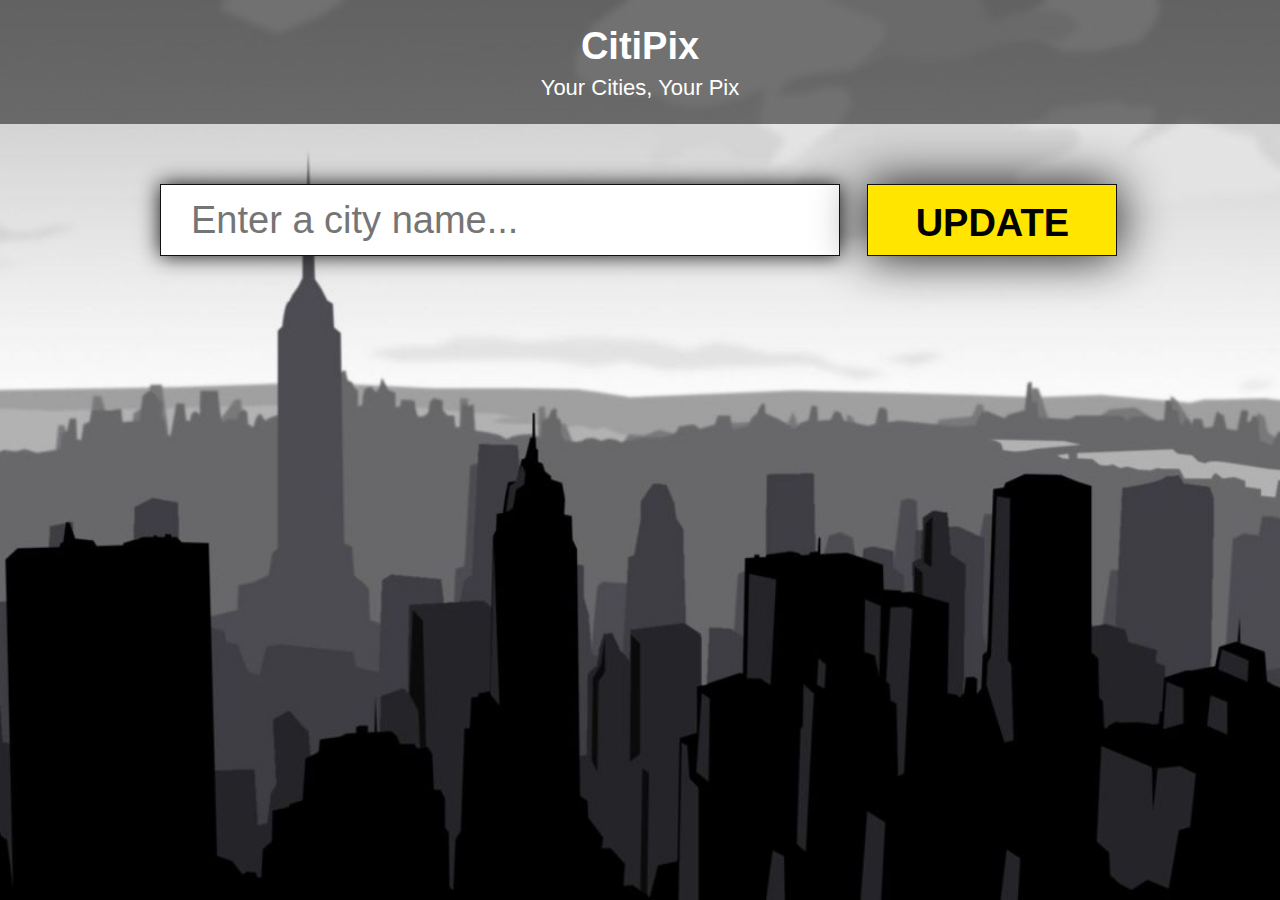
<file: index.html>
<!DOCTYPE html>
<html lang="en">
	<head>
    	<meta charset="utf-8">
    	<meta name="description" content="Your description goes here">
    	<meta name="keywords" content="one, two, three">

		<title>City Background</title>

		<!-- external CSS link -->
		<link rel="stylesheet" href="css/reset.css">
		<link rel="stylesheet" href="css/style.css">

	</head>
	<body>
		<header>
			<div class="title">
				<h1>CitiPix</h1>
				<p>Your Cities, Your Pix</p>
			</div>
		</header>
			<div class="container">
				<form>
					<input type="text" id="city-type" placeholder="Enter a city name...">
					<input type="submit" value="Update" id="submit-btn">
				</form>
				<h5></h5>
			</div>
		<script src='http://codepen.io/assets/libs/fullpage/jquery.js'></script>
		<script src="./index.js"></script>
	</body>
</html>
</file>
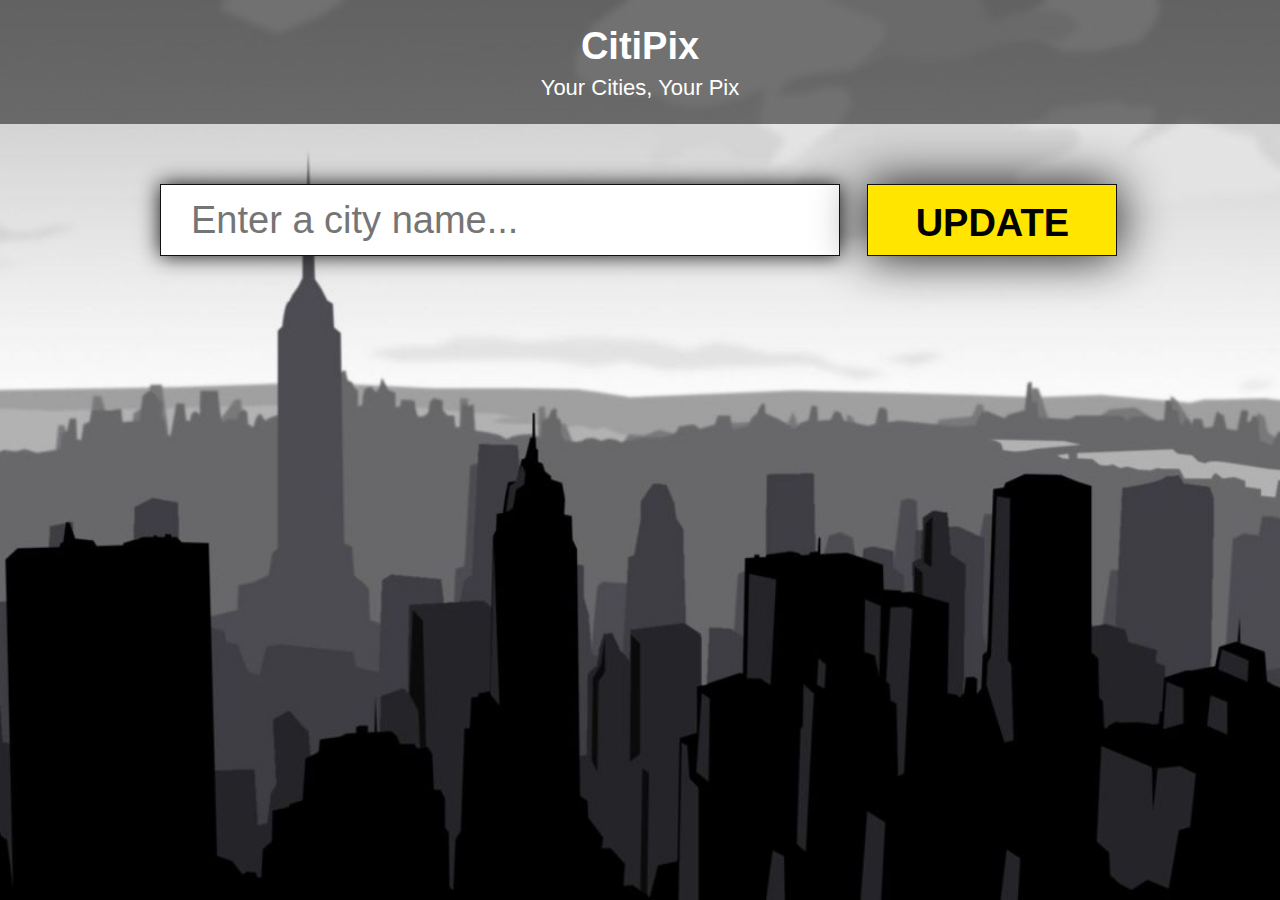
<file: Assignment/index.html>
<!DOCTYPE html>
<html lang="en">
	<head>
    	<meta charset="utf-8">
    	<meta name="description" content="GA:FEWD - Week 5 Assignment - Benson Lam">
    	<meta name="keywords" content="one, two, three">

		<title>City Background</title>

		<!-- external CSS link -->
		<link rel="stylesheet" href="css/reset.css">
		<link rel="stylesheet" href="css/style.css">

	</head>
	<body>
		<header>
			<div class="title">
				<h1>CitiPix</h1>
				<p>Your Cities, Your Pix</p>
			</div>
		</header>
			<div class="container">
				<form>
					<input type="text" id="city-type" placeholder="Enter a city name...">
					<input type="submit" value="Update" id="submit-btn">
				</form>
			</div>
		<script src="http://ajax.googleapis.com/ajax/libs/jquery/2.1.3/jquery.min.js"></script>
		<script src="js/app.js"></script>
	</body>
</html>
</file>
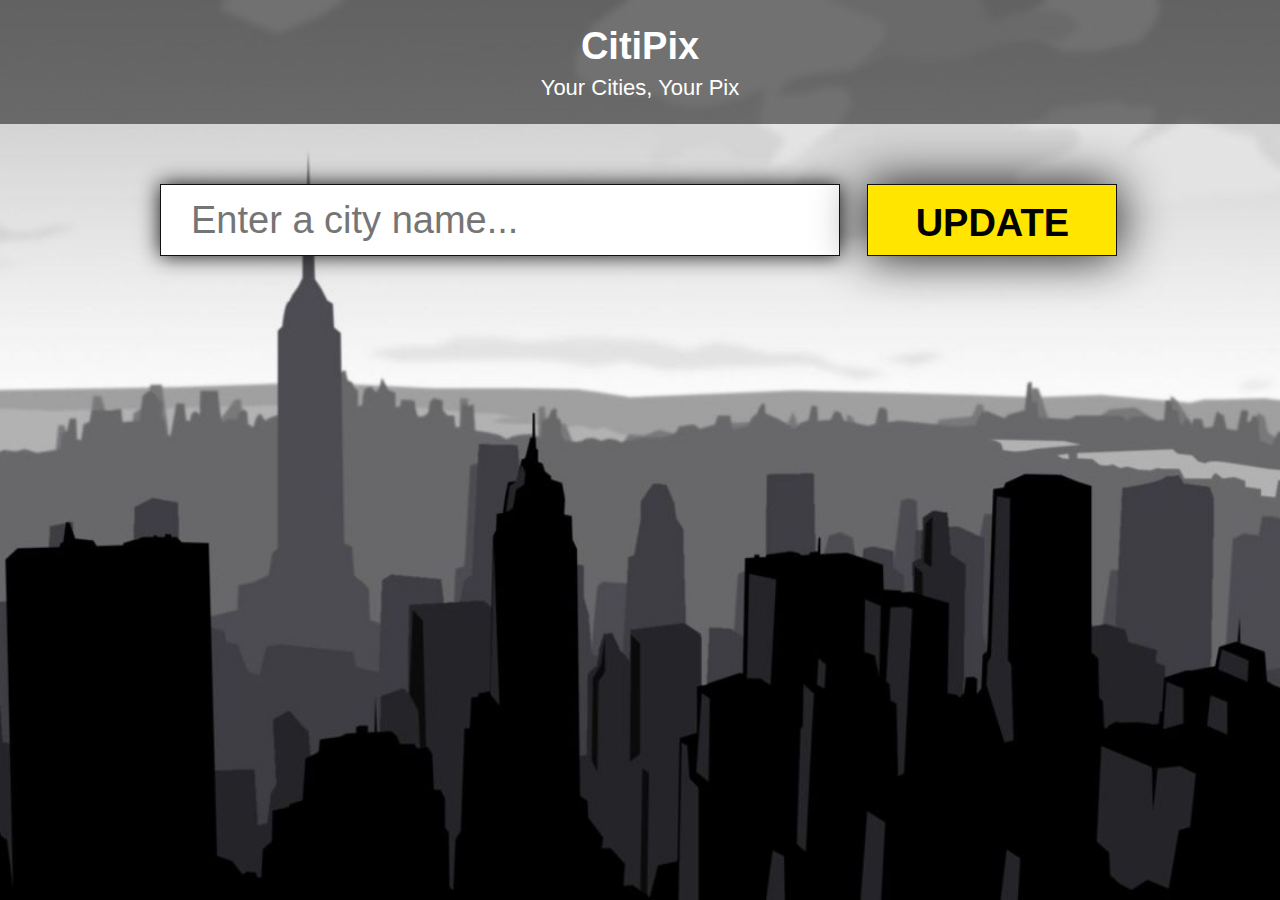
<file: starter_code/index.html>
<!DOCTYPE html>
<html lang="en">
	<head>
    	<meta charset="utf-8">
    	<meta name="description" content="Your description goes here">
    	<meta name="keywords" content="one, two, three">

		<title>City Background</title>

		<!-- external CSS link -->
		<link rel="stylesheet" href="css/reset.css">
		<link rel="stylesheet" href="css/style.css">

	</head>
	<body>
		<header>
			<div class="title">
				<h1>CitiPix</h1>
				<p>Your Cities, Your Pix</p>
			</div>
		</header>
			<div class="container">
				<form>
					<input type="text" id="city-type" placeholder="Enter a city name...">
					<input type="submit" value="Update" id="submit-btn">
				</form>
			</div>
		<script src="http://code.jquery.com/jquery-2.1.4.min.js"></script>
		<script src="index.js"></script>
	</body>
</html>
</file>
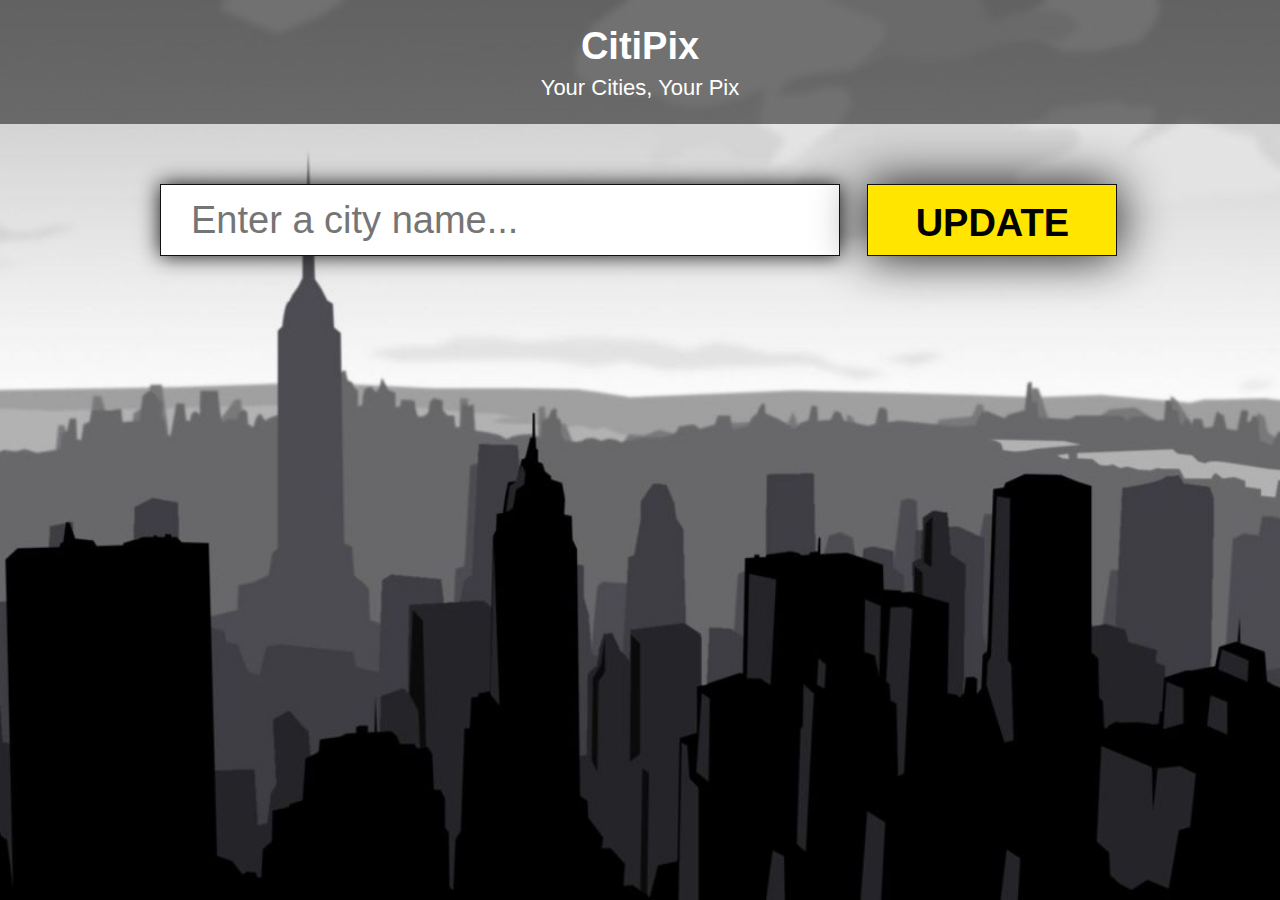
<file: Week 5 Assignment Michelle/index.html>
<!DOCTYPE html>
<html lang="en">
	<head>
    	<meta charset="utf-8">
    	<meta name="description" content="Your description goes here">
    	<meta name="keywords" content="one, two, three">

		<title>City Background</title>

		<!-- external CSS link -->
		<link rel="stylesheet" href="css/reset.css">
		<link rel="stylesheet" href="css/style.css">

	</head>
	<body id="background">
		<header>
			<div class="title">
				<h1>CitiPix</h1>
				<p>Your Cities, Your Pix</p>
			</div>
		</header>
			<div class="container">
				<form id="form">
					<input type="text" id="city-type" placeholder="Enter a city name...">
					<input type="submit" value="Update" id="submit-btn">
				</form>
			</div>
		<script src="http://code.jquery.com/jquery-1.11.3.min.js"></script>
		<script src="./app.js"></script>
	</body>
</html>
</file>
<file: css/style.css>
/*
Project Name: Blank Template
Client: Your Client
Author: Your Name
Developer @GA in NYC
*/


/******************************************
/* SETUP
/*******************************************/

/* Box Model Hack */
* {
     -moz-box-sizing: border-box; /* Firexfox */
     -webkit-box-sizing: border-box; /* Safari/Chrome/iOS/Android */
     box-sizing: border-box; /* IE */
}

/* Clear fix hack */
.clearfix:after {
     content: ".";
     display: block;
     clear: both;
     visibility: hidden;
     line-height: 0;
     height: 0;
}

.clear {
	clear: both;
}

.alignright {
	float: right;
	padding: 0 0 10px 10px; /* note the padding around a right floated image */
}

.alignleft {
	float: left;
	padding: 0 10px 10px 0; /* note the padding around a left floated image */
}

/******************************************
/* BASE STYLES
/*******************************************/

body {
  color: #000;
  font-size: 12px;
  line-height: 1.4;
  font-family: Helvetica, Arial, sans-serif;
  background: url(../images/citipix_skyline.jpg) no-repeat center center fixed;
  -webkit-background-size: cover;
  -moz-background-size: cover;
  -o-background-size: cover;
  background-size: cover;
}


/******************************************
/* LAYOUT
/*******************************************/

/* Center the container */
.container {
	width: 960px;
	margin: auto;
  padding-top: 5em;
}

header {
  background: rgba(0,0,0, .5);
  padding: 20px 0;
}

.title {
  text-align: center;
  color: #fff;
  font-size: 38px;
  font-weight: bold;
  font-family: helvetica, arial, sans-serif;
}

.title p {
  font-size: 22px;
  font-weight: normal
}

#city-type {
  color: #6b6b6c;
  font-size: 38px;
  background: #fff;
  border: 1px solid #111;
  padding: 0px 30px;
  display: inline-block;
  width: 680px;
  margin-right: 24px;
  font-family: helvetica, arial, sans-serif;
  height: 72px;
  line-height: 74px;
  vertical-align: middle;
  box-shadow: #111 0 0 20px;
}
#submit-btn {
  background: #ffe500;
  color: #000;
  font-size: 38px;
  font-weight: bold;
  text-transform: uppercase;
  border: 1px solid #111;
  text-align: center;
  display: inline-block;
  width: 250px;
  height: 72px;
  line-height: 74px;
  vertical-align: middle;
  box-shadow: #111 0 0 50px;
  font-family: helvetica, arial, sans-serif;
  cursor: pointer;
}
#submit-btn:hover {
  background: #fff600;
}
h5{
  color: black;
  text-align: center;
  font-size: 40px;
  font-weight: bold;
  padding-top: 20px;
}
.nyc {
  background-image: url(../images/nyc.jpg)
}
.sf {
  background-image: url(../images/sf.jpg)
}
.la {
  background-image: url(../images/la.jpg)
}
.austin {
  background-image: url(../images/austin.jpg)
}
.sydney {
  background-image: url(../images/sydney.jpg)
}

/******************************************
/* ADDITIONAL STYLES
/*******************************************/
</file>
<file: Assignment/css/style.css>
/*
Project Name: Blank Template
Client: Your Client
Author: Your Name
Developer @GA in NYC
*/


/******************************************
/* SETUP
/*******************************************/

/* Box Model Hack */
* {
     -moz-box-sizing: border-box; /* Firexfox */
     -webkit-box-sizing: border-box; /* Safari/Chrome/iOS/Android */
     box-sizing: border-box; /* IE */
}

/* Clear fix hack */
.clearfix:after {
     content: ".";
     display: block;
     clear: both;
     visibility: hidden;
     line-height: 0;
     height: 0;
}

.clear {
	clear: both;
}

.alignright {
	float: right;
	padding: 0 0 10px 10px; /* note the padding around a right floated image */
}

.alignleft {
	float: left;
	padding: 0 10px 10px 0; /* note the padding around a left floated image */
}

/******************************************
/* BASE STYLES
/*******************************************/

body {
  color: #000;
  font-size: 12px;
  line-height: 1.4;
  font-family: Helvetica, Arial, sans-serif;
  background: url(../images/citipix_skyline.jpg) no-repeat center center fixed;
  -webkit-background-size: cover;
  -moz-background-size: cover;
  -o-background-size: cover;
  background-size: cover;
}


/******************************************
/* LAYOUT
/*******************************************/

/* Center the container */
.container {
	width: 960px;
	margin: auto;
  padding-top: 5em;
}

header {
  background: rgba(0,0,0, .5);
  padding: 20px 0;
}

.title {
  text-align: center;
  color: #fff;
  font-size: 38px;
  font-weight: bold;
  font-family: helvetica, arial, sans-serif;
}

.title p {
  font-size: 22px;
  font-weight: normal
}

#city-type {
  color: #6b6b6c;
  font-size: 38px;
  background: #fff;
  border: 1px solid #111;
  padding: 0px 30px;
  display: inline-block;
  width: 680px;
  margin-right: 24px;
  font-family: helvetica, arial, sans-serif;
  height: 72px;
  line-height: 74px;
  vertical-align: middle;
  box-shadow: #111 0 0 20px;
}
#submit-btn {
  background: #ffe500;
  color: #000;
  font-size: 38px;
  font-weight: bold;
  text-transform: uppercase;
  border: 1px solid #111;
  text-align: center;
  display: inline-block;
  width: 250px;
  height: 72px;
  line-height: 74px;
  vertical-align: middle;
  box-shadow: #111 0 0 50px;
  font-family: helvetica, arial, sans-serif;
  cursor: pointer;
}
#submit-btn:hover {
  background: #fff600;
}

.nyc {
  background-image: url(../images/nyc.jpg)
}
.sf {
  background-image: url(../images/sf.jpg)
}
.la {
  background-image: url(../images/la.jpg)
}
.austin {
  background-image: url(../images/austin.jpg)
}
.sydney {
  background-image: url(../images/sydney.jpg)
}

/******************************************
/* ADDITIONAL STYLES
/*******************************************/
</file>
<file: starter_code/css/style.css>
/*
Project Name: Blank Template
Client: Your Client
Author: Your Name
Developer @GA in NYC
*/


/******************************************
/* SETUP
/*******************************************/

/* Box Model Hack */
* {
     -moz-box-sizing: border-box; /* Firexfox */
     -webkit-box-sizing: border-box; /* Safari/Chrome/iOS/Android */
     box-sizing: border-box; /* IE */
}

/* Clear fix hack */
.clearfix:after {
     content: ".";
     display: block;
     clear: both;
     visibility: hidden;
     line-height: 0;
     height: 0;
}

.clear {
	clear: both;
}

.alignright {
	float: right;
	padding: 0 0 10px 10px; /* note the padding around a right floated image */
}

.alignleft {
	float: left;
	padding: 0 10px 10px 0; /* note the padding around a left floated image */
}

/******************************************
/* BASE STYLES
/*******************************************/

body {
  color: #000;
  font-size: 12px;
  line-height: 1.4;
  font-family: Helvetica, Arial, sans-serif;
  background: url(../images/citipix_skyline.jpg) no-repeat center center fixed;
  -webkit-background-size: cover;
  -moz-background-size: cover;
  -o-background-size: cover;
  background-size: cover;
}

.syd {
  background: url(../images/sydney.jpg) no-repeat center center fixed;
  -webkit-background-size: cover;
  -moz-background-size: cover;
  -o-background-size: cover;
  background-size: cover;
}

.austin {
  background: url(../images/austin.jpg) no-repeat center center fixed;
  -webkit-background-size: cover;
  -moz-background-size: cover;
  -o-background-size: cover;
  background-size: cover;
}

.la {
  background: url(../images/la.jpg) no-repeat center center fixed;
  -webkit-background-size: cover;
  -moz-background-size: cover;
  -o-background-size: cover;
  background-size: cover;
}

.sf {
  background: url(../images/sf.jpg) no-repeat center center fixed;
  -webkit-background-size: cover;
  -moz-background-size: cover;
  -o-background-size: cover;
  background-size: cover;
}

.nyc {
  background: url(../images/nyc.jpg) no-repeat center center fixed;
  -webkit-background-size: cover;
  -moz-background-size: cover;
  -o-background-size: cover;
  background-size: cover;
}


/******************************************
/* LAYOUT
/*******************************************/

/* Center the container */
.container {
	width: 960px;
	margin: auto;
  padding-top: 5em;
}

header {
  background: rgba(0,0,0, .5);
  padding: 20px 0;
}

.title {
  text-align: center;
  color: #fff;
  font-size: 38px;
  font-weight: bold;
  font-family: helvetica, arial, sans-serif;
}

.title p {
  font-size: 22px;
  font-weight: normal
}

#city-type {
  color: #6b6b6c;
  font-size: 38px;
  background: #fff;
  border: 1px solid #111;
  padding: 0px 30px;
  display: inline-block;
  width: 680px;
  margin-right: 24px;
  font-family: helvetica, arial, sans-serif;
  height: 72px;
  line-height: 74px;
  vertical-align: middle;
  box-shadow: #111 0 0 20px;
}
#submit-btn {
  background: #ffe500;
  color: #000;
  font-size: 38px;
  font-weight: bold;
  text-transform: uppercase;
  border: 1px solid #111;
  text-align: center;
  display: inline-block;
  width: 250px;
  height: 72px;
  line-height: 74px;
  vertical-align: middle;
  box-shadow: #111 0 0 50px;
  font-family: helvetica, arial, sans-serif;
  cursor: pointer;
}
#submit-btn:hover {
  background: #fff600;
}

.nyc {
  background-image: url(../images/nyc.jpg)
}
.sf {
  background-image: url(../images/sf.jpg)
}
.la {
  background-image: url(../images/la.jpg)
}
.austin {
  background-image: url(../images/austin.jpg)
}
.sydney {
  background-image: url(../images/sydney.jpg)
}

/******************************************
/* ADDITIONAL STYLES
/*******************************************/
</file>
<file: Week 5 Assignment Michelle/css/style.css>
/*
Project Name: Blank Template
Client: Your Client
Author: Your Name
Developer @GA in NYC
*/


/******************************************
/* SETUP
/*******************************************/

/* Box Model Hack */
* {
     -moz-box-sizing: border-box; /* Firexfox */
     -webkit-box-sizing: border-box; /* Safari/Chrome/iOS/Android */
     box-sizing: border-box; /* IE */
}

/* Clear fix hack */
.clearfix:after {
     content: ".";
     display: block;
     clear: both;
     visibility: hidden;
     line-height: 0;
     height: 0;
}

.clear {
  clear: both;
}

.alignright {
  float: right;
  padding: 0 0 10px 10px; /* note the padding around a right floated image */
}

.alignleft {
  float: left;
  padding: 0 10px 10px 0; /* note the padding around a left floated image */
}

/******************************************
/* BASE STYLES
/*******************************************/

body {
  color: #000;
  font-size: 12px;
  line-height: 1.4;
  font-family: Helvetica, Arial, sans-serif;
  background: url(../images/citipix_skyline.jpg) no-repeat center center fixed;
  -webkit-background-size: cover;
  -moz-background-size: cover;
  -o-background-size: cover;
  background-size: cover;
}


/******************************************
/* LAYOUT
/*******************************************/

/* Center the container */
.container {
  width: 960px;
  margin: auto;
  padding-top: 5em;
}

header {
  background: rgba(0,0,0, .5);
  padding: 20px 0;
}

.title {
  text-align: center;
  color: #fff;
  font-size: 38px;
  font-weight: bold;
  font-family: helvetica, arial, sans-serif;
}

.title p {
  font-size: 22px;
  font-weight: normal
}

#city-type {
  color: #6b6b6c;
  font-size: 38px;
  background: #fff;
  border: 1px solid #111;
  padding: 0px 30px;
  display: inline-block;
  width: 680px;
  margin-right: 24px;
  font-family: helvetica, arial, sans-serif;
  height: 72px;
  line-height: 74px;
  vertical-align: middle;
  box-shadow: #111 0 0 20px;
}
#submit-btn {
  background: #ffe500;
  color: #000;
  font-size: 38px;
  font-weight: bold;
  text-transform: uppercase;
  border: 1px solid #111;
  text-align: center;
  display: inline-block;
  width: 250px;
  height: 72px;
  line-height: 74px;
  vertical-align: middle;
  box-shadow: #111 0 0 50px;
  font-family: helvetica, arial, sans-serif;
  cursor: pointer;
}
#submit-btn:hover {
  background: #fff600;
}

.nyc {
  background-image: url(../images/nyc.jpg)
}
.sf {
  background-image: url(../images/sf.jpg)
}
.la {
  background-image: url(../images/la.jpg)
}
.austin {
  background-image: url(../images/austin.jpg)
}
.sydney {
  background-image: url(../images/sydney.jpg)
}

/******************************************
/* ADDITIONAL STYLES
/*******************************************/
</file>
